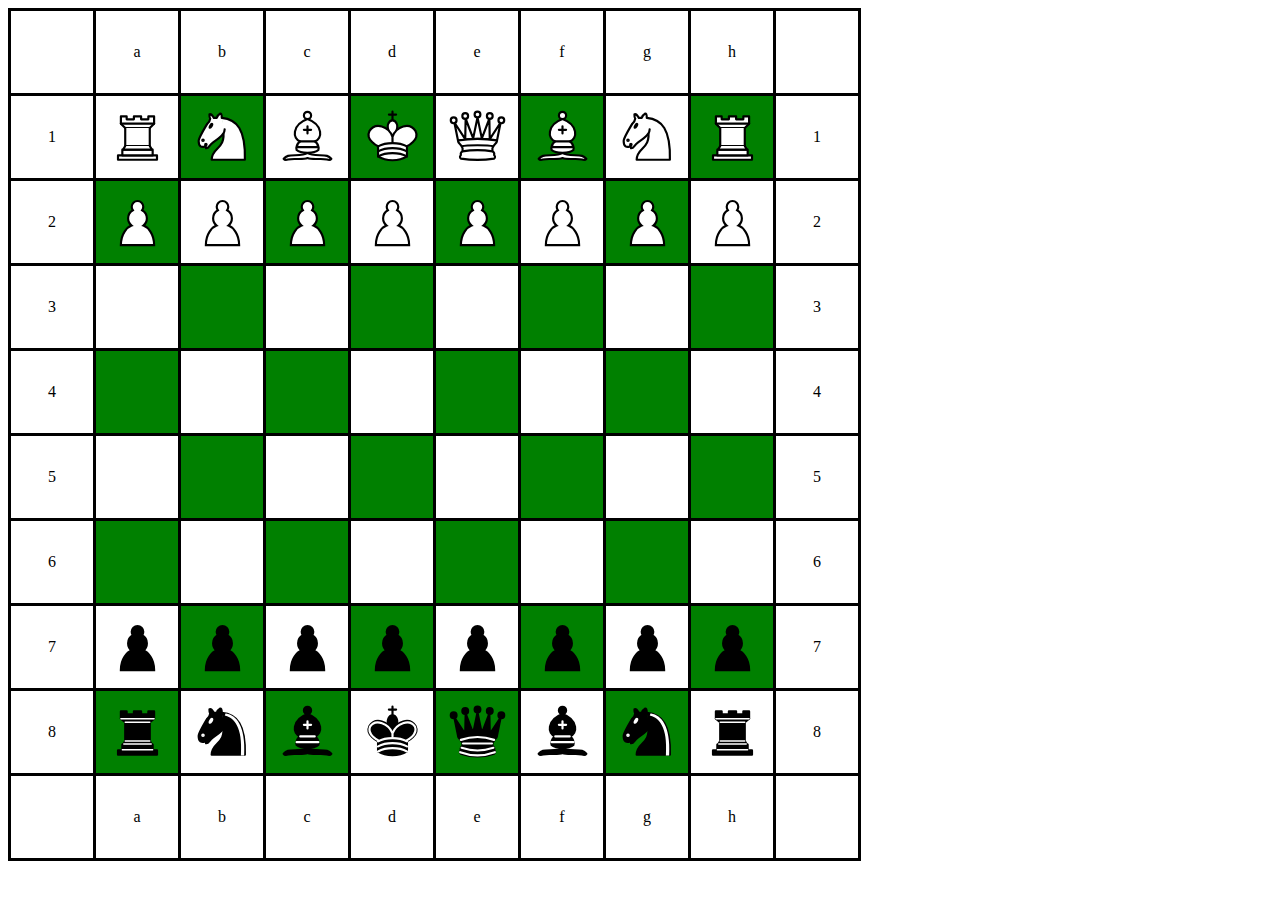
<file: Chess/index.html>
<!doctype html>
<html lang="en">
<head>
    <meta charset="UTF-8">
    <meta name="viewport"
          content="width=device-width, user-scalable=no, initial-scale=1.0, maximum-scale=1.0, minimum-scale=1.0">
    <meta http-equiv="X-UA-Compatible" content="ie=edge">
    <title>Document</title>
    <script src="script.js"></script>
    <style>
        table{
            border-collapse: collapse;
        }
        td{
            border: 3px solid black;
            width: 80px;
            height: 80px;
            text-align: center;
        }

        tr:nth-child(2n) td:nth-child(2n+1){
            background: green;
        }
        tr:nth-child(2n+1) td:nth-child(2n){
            background: green;
        }
        tr:first-of-type td:nth-child(2n), tr:last-of-type td:nth-child(2n+1), tr:nth-child(2n) td:first-of-type, tr:nth-child(2n+1) td:last-of-type{
            background: transparent;
        }
    </style>
</head>
<body>

</body>
</html>
</file>
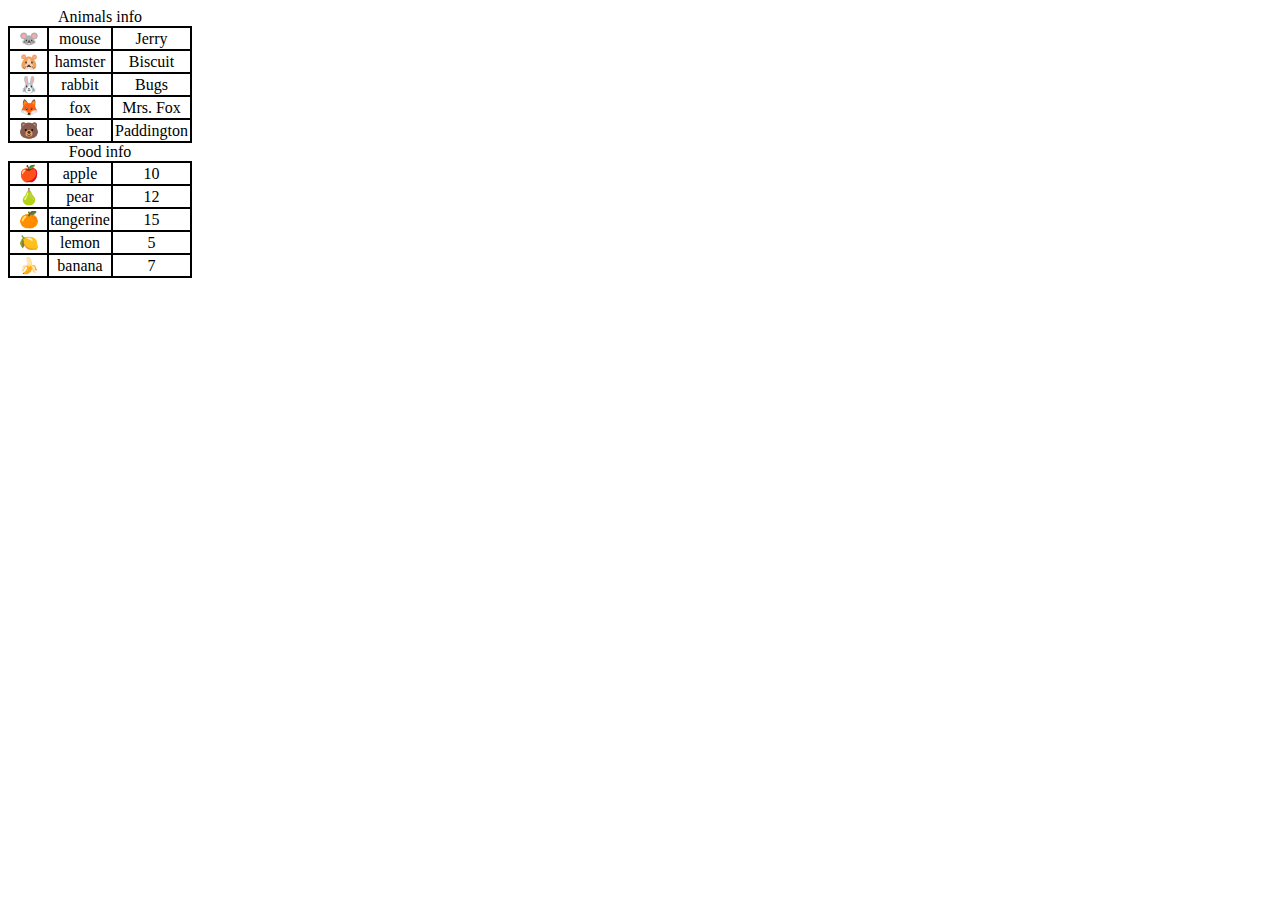
<file: DZ8/index.html>
<!doctype html>
<html lang="en">
<head>
    <meta charset="UTF-8">
    <meta name="viewport"
          content="width=device-width, user-scalable=no, initial-scale=1.0, maximum-scale=1.0, minimum-scale=1.0">
    <meta http-equiv="X-UA-Compatible" content="ie=edge">
    <title>Document</title>
    <link href="style.css" rel="stylesheet">
    <script src="script.js"></script>
</head>
<body>

</body>
</html>
</file>
<file: DZ8/style.css>
table {
    border-collapse: collapse;
}
td {
    border: 2px solid black;
    text-align: center;
    width: 35px;
}
td:nth-child(2) {
    width: 60px;
}

td:nth-child(3) {
    width: 75px;
}
</file>
